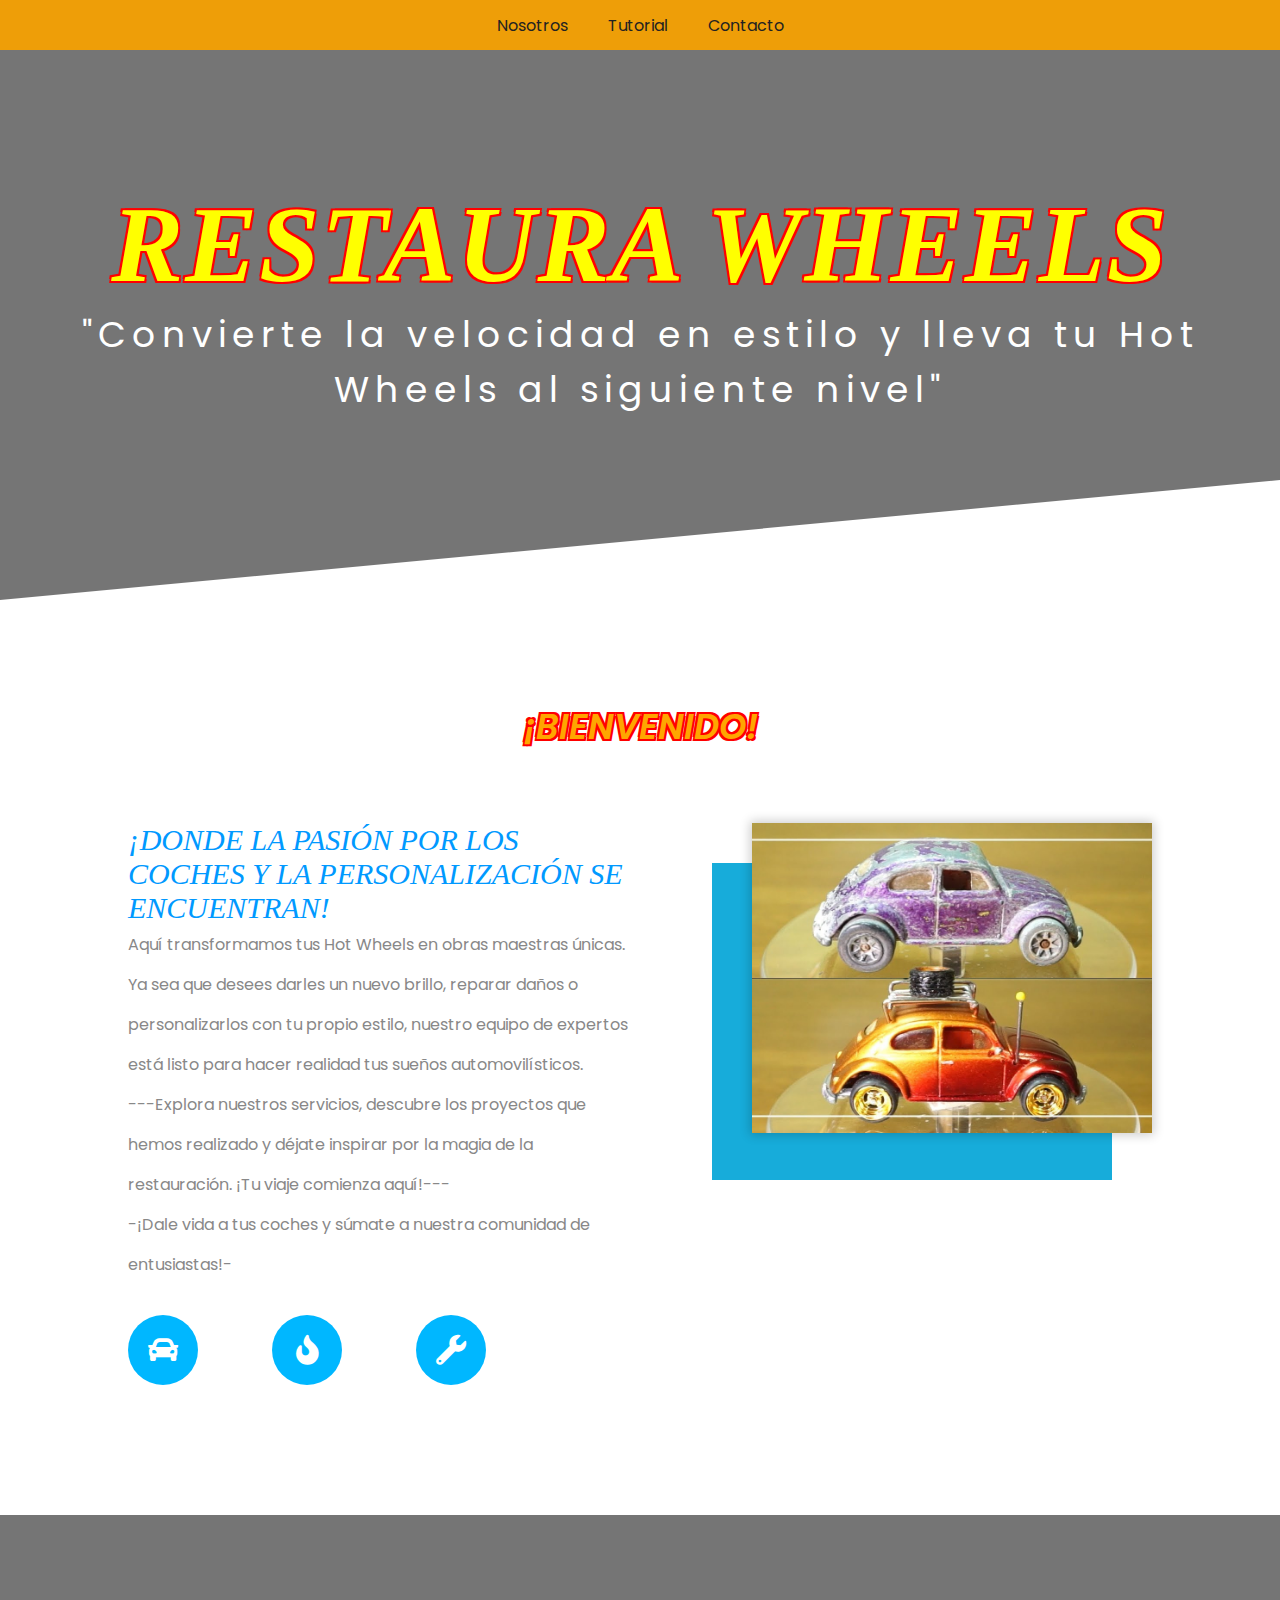
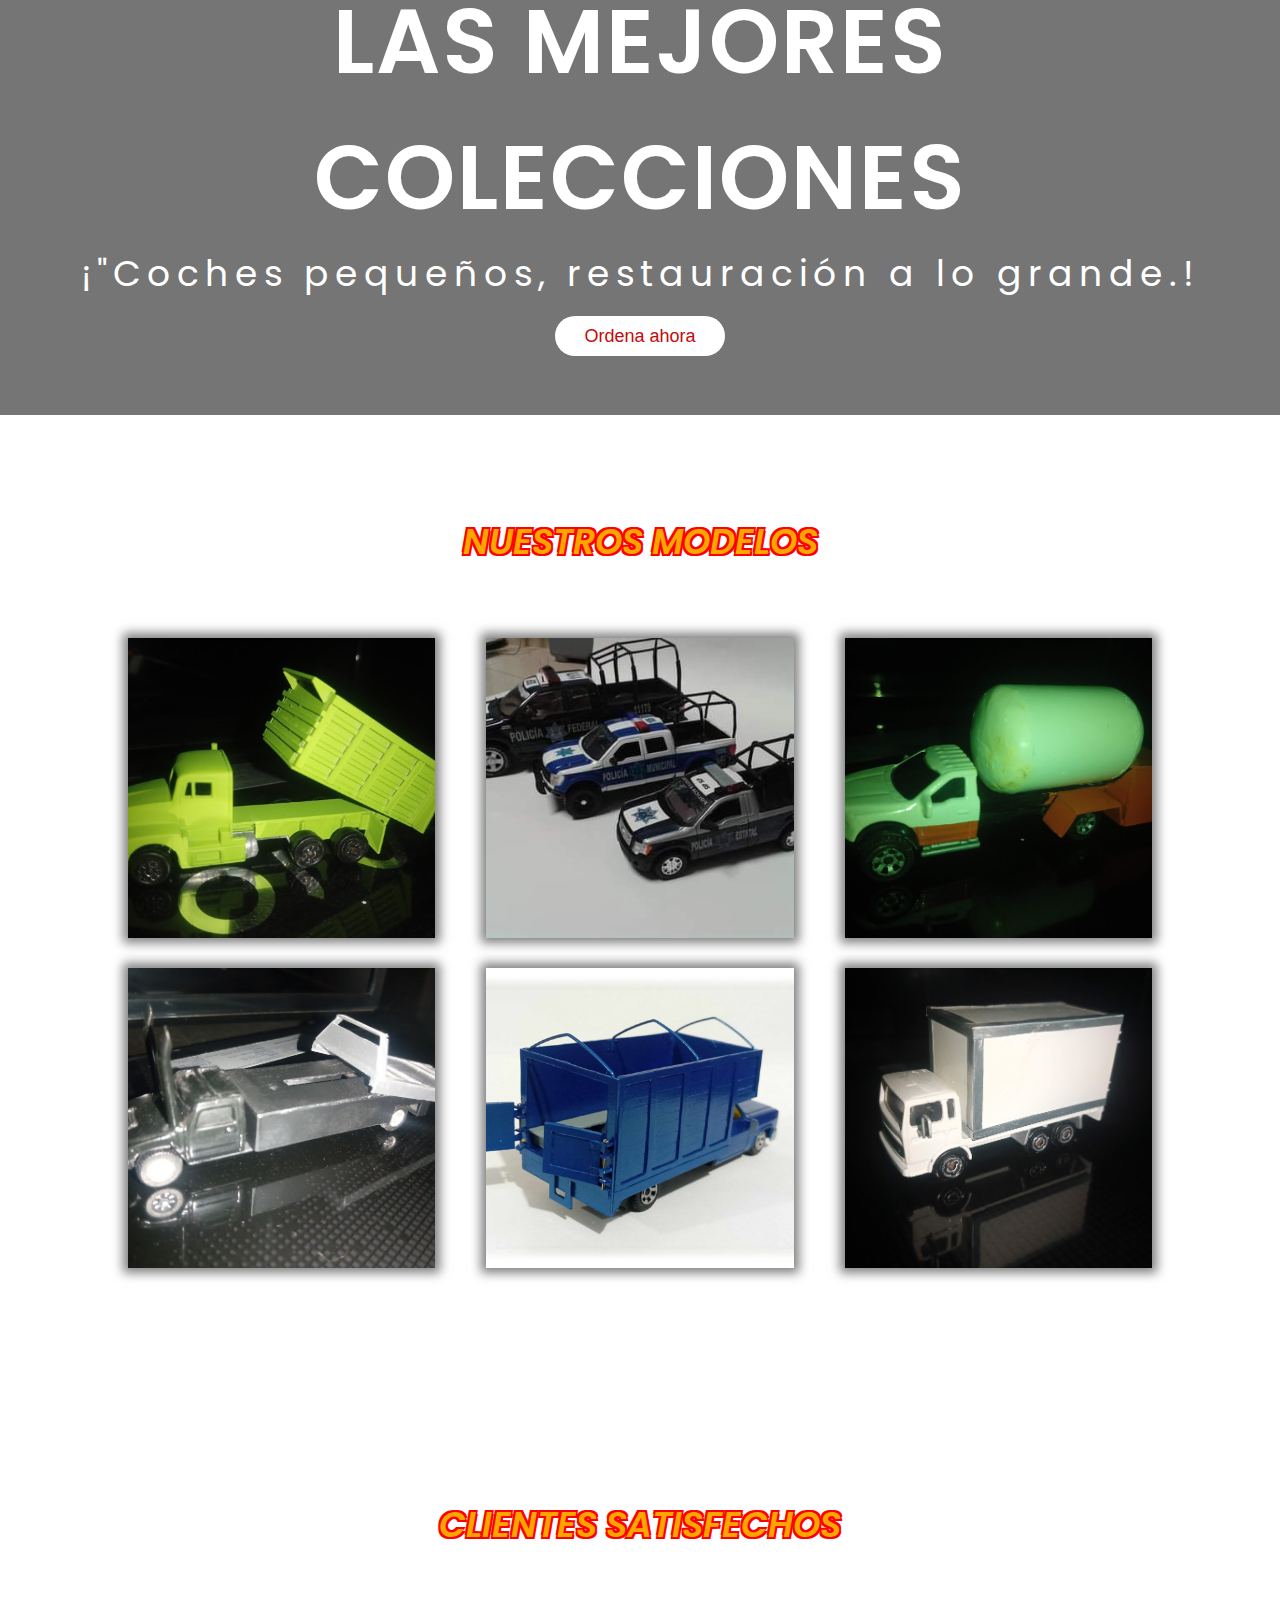
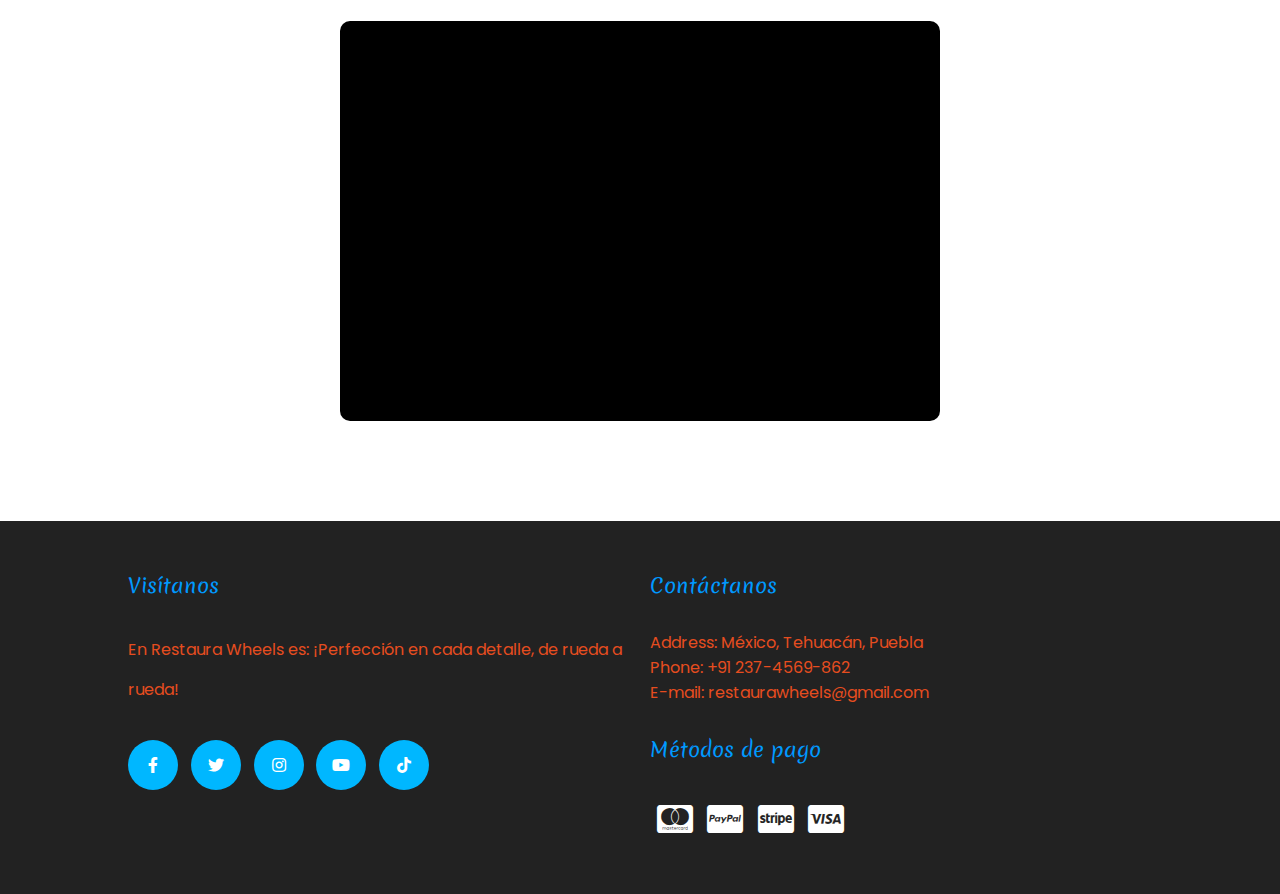
<file: index.html>
<!DOCTYPE html>
<html lang="en">
    <head>
        <meta charset="UTF-8">
        <meta http-equiv="X-UA-Compatible" content="IE=edge">
        <meta name="viewport" content="width=device-width, initial-scale=1.0">
        <title>Remodelaciones</title>
        <link rel="shortcut icon" href="img/icon.png" type="image/x-icon">
        <link rel="stylesheet" href="css/estilos.css">
        <link rel="stylesheet" href="fontawesome/css/all.min.css">
    </head>
    <body>

        <nav class="navbar">
           <a href="nosotros.html">Nosotros</a></li> 
           <a href="#">Tutorial</a></li>
           <a href="#">Contacto</a></li> 
        </nav>

        <header class="header">
                <h1 class="tprincipal">Restaura Wheels</h1>
                <h2 class="tsecundario">"Convierte la velocidad en estilo y lleva tu Hot Wheels al siguiente nivel"</h2>
        </header>

        <!--About-->
        <section class="about box-center">
            <h3 class="text-center">¡Bienvenido!</h3>

            <div class="about__container">
                <div class="content">
                    <h4><span class="text-primario">¡Donde la pasión por los coches y la personalización se encuentran!</span></h4>
                    <p class="text-solid4 line-space">
                        Aquí transformamos tus Hot Wheels en obras maestras únicas. Ya sea que desees darles 
                        un nuevo brillo, reparar daños o personalizarlos con tu propio estilo, nuestro equipo de 
                        expertos está listo para hacer realidad tus sueños automovilísticos.
                        <p class="text-solid4 line-space">    
                        ---Explora nuestros servicios, descubre los proyectos que hemos realizado y déjate inspirar 
                        por la magia de la restauración. ¡Tu viaje comienza aquí!---</p>
                        <p class="text-solid4 line-space">
                        -¡Dale vida a tus coches y súmate a nuestra comunidad de entusiastas!-</p>
                    </p>

                    <div class="icons marginy">
                        <a href="#"><span class="fas fa-car"></span></a>
                        <a href="#"><span class="fas fa-fire"></span></a>
                        <a href="#"><span class="fas fa-wrench"></span></a>
                        
                    </div> 
                </div>

                <div class="container_image">
                    <div class="image">
                        <img src="img/image2.jpg" alt="">
                    </div>
                </div>
            </div>
        </section>

        <!--Ofertas-->
        <section class="oferta">
                <h1>Las mejores colecciones</h1>
                <h2 class="tsecundario">¡"Coches pequeños, restauración a lo grande.!</h2>
                <button class="btn-white">Ordena ahora</button>
        </section>

        <!--Menu-->
        <section class="menu box-center">
            <h3 class="text-center">Nuestros modelos</h3>

            <div class="menu__container">
                <div class="card">
                    <div class="card-container">
                        <h5 class="card-title text-center">Carro de volteo</h5>
                        <a href="Carro de Volteo.html" class="btn-primary">Ver Detalles</a>
                    </div>
                </div>
                <div class="card">
                    <div class="card-container">
                        <h5 class="card-title text-center">Patrullas</h5>
                        <a href="Patrullas.html" class="btn-primary">Ver Detalles</a>
                    </div>
                </div>
                <div class="card">
                    <div class="card-container">
                        <h5 class="card-title text-center">Carro Gasero</h5>
                        <a href="Carro Gasero.html" class="btn-primary">Ver Detalles</a>
                    </div>
                </div>
                <div class="card">
                    <div class="card-container">
                        <h5 class="card-title text-center">Grua</h5>
                        <a href="Grua.html" class="btn-primary">Ver Detalles</a>
                    </div>
                </div>
                <div class="card">
                    <div class="card-container">
                        <h5 class="card-title text-center">Camioneta de peregrinaje</h5>
                        <a href="Camioneta de Peregrinaje.html" class="btn-primary">Ver Detalles</a>
                    </div>
                </div>
                <div class="card">
                    <div class="card-container">
                        <h5 class="card-title text-center">Camion de Carga</h5>
                        <a href="Carro de Carga.html" class="btn-primary">Ver Detalles</a>
                    </div>
                </div>
            </div>
        </section>
        <section class="galeria box-center">
            <h3 class="text-center">Clientes satisfechos</h3>
        
            <div class="carrusel">
                <div class="galeria__item"><img src="img/comen1.png" alt="Proyecto 1"></div>
                <div class="galeria__item"><img src="img/comen2.jpg" alt="Proyecto 2"></div>
                <div class="galeria__item"><img src="img/comen3.png" alt="Proyecto 3"></div>
                <div class="galeria__item"><img src="img/comen4.png" alt="Proyecto 4"></div>
                <div class="galeria__item"><img src="img/comen5.png" alt="Proyecto 5"></div>
                <div class="galeria__item"><img src="img/comen6.png" alt="Proyecto 6"></div>
            </div>
        </section>

        <!--Footer-->
        <footer class="footer bg-solid1">
            <div class="footer__container box-center">
                <div class="info">
                    <h5 class="text-lite text-primario margin-bottom">Visítanos</h5>
                    <p class="line-space">En Restaura Wheels es: ¡Perfección en cada detalle, de rueda a rueda!</p>
                    <div class="icons marginy">
                        <a href=""><span class="fab fa-facebook-f"></span></a>
                        <a href=""><span class="fab fa-twitter"></span></a>
                        <a href=""><span class="fab fa-instagram"></span></a>
                        <a href=""><span class="fab fa-youtube"></span></a>
                        <a href=""><span class="fab fa-tiktok"></span></a>
                    </div>
                </div>

                <div class="contact">
                    <h5 class="text-lite text-primario margin-bottom">Contáctanos</h5>
                    <p>Address: México, Tehuacán, Puebla</p>
                    <p>Phone: +91 237-4569-862</p>
                    <p>E-mail: restaurawheels@gmail.com</p>

                    <h5 class="text-lite text-primario marginy">Métodos de pago</h5>
                    <div class="icons">
                        <a href=""><span class="fab fa-cc-mastercard fa-2x"></span></a>
                        <a href=""><span class="fab fa-cc-paypal fa-2x"></span></a>
                        <a href=""><span class="fab fa-cc-stripe fa-2x"></span></a>
                        <a href=""><span class="fab fa-cc-visa fa-2x"></span></a>
                    </div>
                </div>
            </div>
        </footer>
    </body>
</html>
</file>
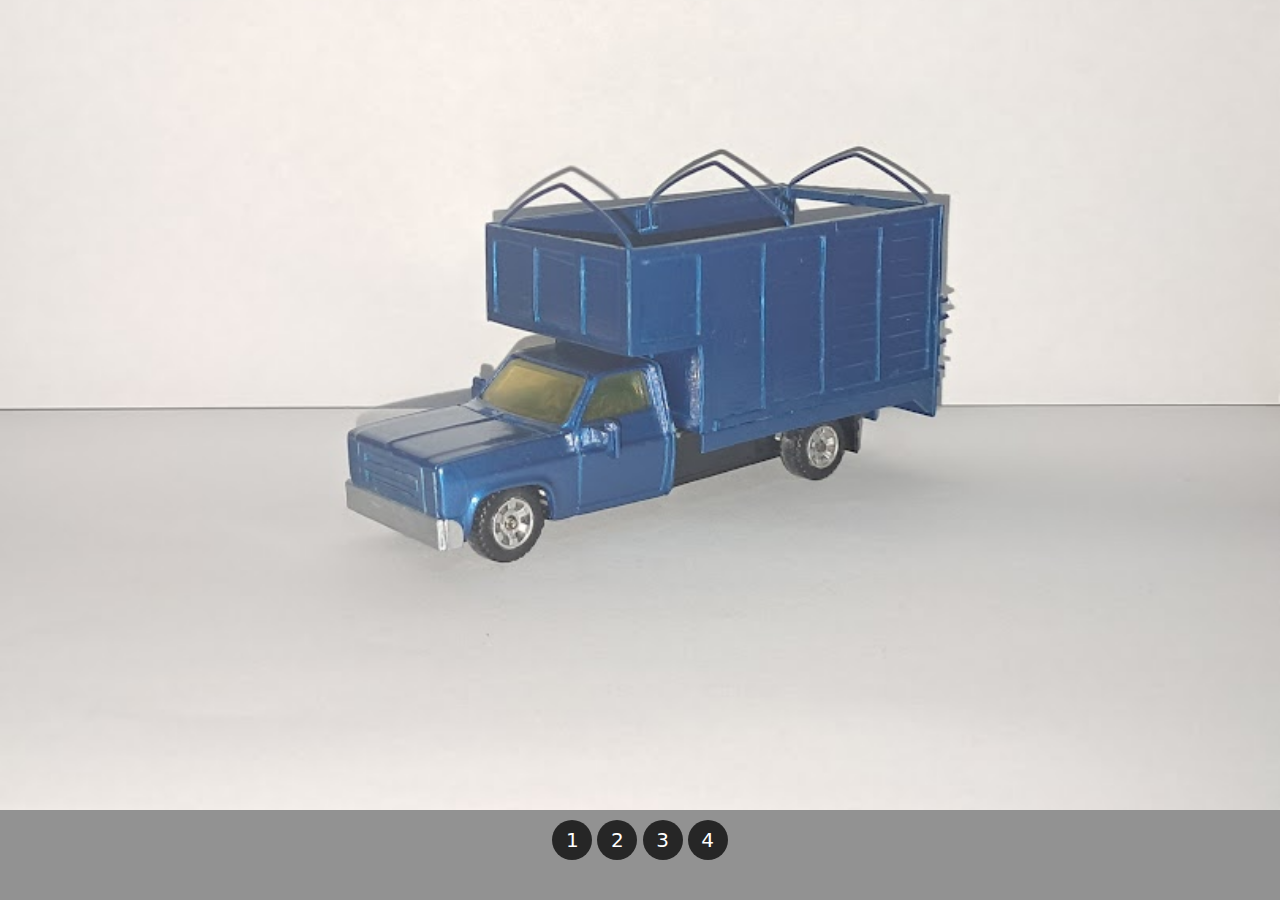
<file: Camioneta de Peregrinaje.html>
<html></html>
    <head>
        <title></title>
    </head>
    <style>
    *{
        margin: 0;
        padding: 0;
        box-sizing: border-box;
        font-family: system-ui, -apple-system, BlinkMacSystemFont, 'Segoe UI', Roboto, Oxygen, Ubuntu, Cantarell, 
        'Open Sans', 'Helvetica Neue', sans-serif;
    }
    body{
        background-color: #929292;
    }
    .container{
        position: relative;
        margin: 50px auto;
        background: #FFF;
        width: 1000px;
        height: 550px;
        padding: 10px;
    }
    ul, li{
        list-style: none;
    }
    .slider{
        position: relative;
        width: 100%;
        height: 90%;
    }
    .slider div{
        position: absolute;
        top: 0;
        left: 0;
        width: 100%;
        height: 100%;
        opacity: 0;
    }
    .slider div:first-child{
        opacity: 1;
    }
    .slider div:target{
        opacity: 1;
    }
    .slider div img{
        width: 100%;
        height: 100%;
        object-fit: cover;
    }
    .menu{
        text-align: center;
        margin: 10px;
    }
    .menu li{
        display: inline-block;
        text-align: center;
    }
    .menu li a{
        display: inline-block;
        width: 40px;
        height: 40px;
        text-decoration: none;
        line-height: 40px;
        background: #262626;
        color: #FFF;
        font-size: 20px;
        border-radius: 50%;
    }
</style>
    <body>
        <div class="slider">
            <div id="slider1">
                <img src="img/ne1.jpg">
            </div>
            <div id="slide2">
                <img src="img/ne2.jpg">
            </div>
            <div id="slide3">
                <img src="img/ne3.jpg" alt="">
            </div>
            <div id="slide4">
                <img src="img/ne4.jpg" alt="">
            </div>
        </div>
        <ul class="menu">
            <li>
                <a href="#slide1">1</a>
            </li>
            <li>
                <a href="#slide2">2</a>
            </li>
            <li>
                <a href="#slide3">3</a>
            </li>
            <li>
                <a href="#slide4">4</a>
            </li>
        </ul>
     </div>

    </body>
</html>
</file>
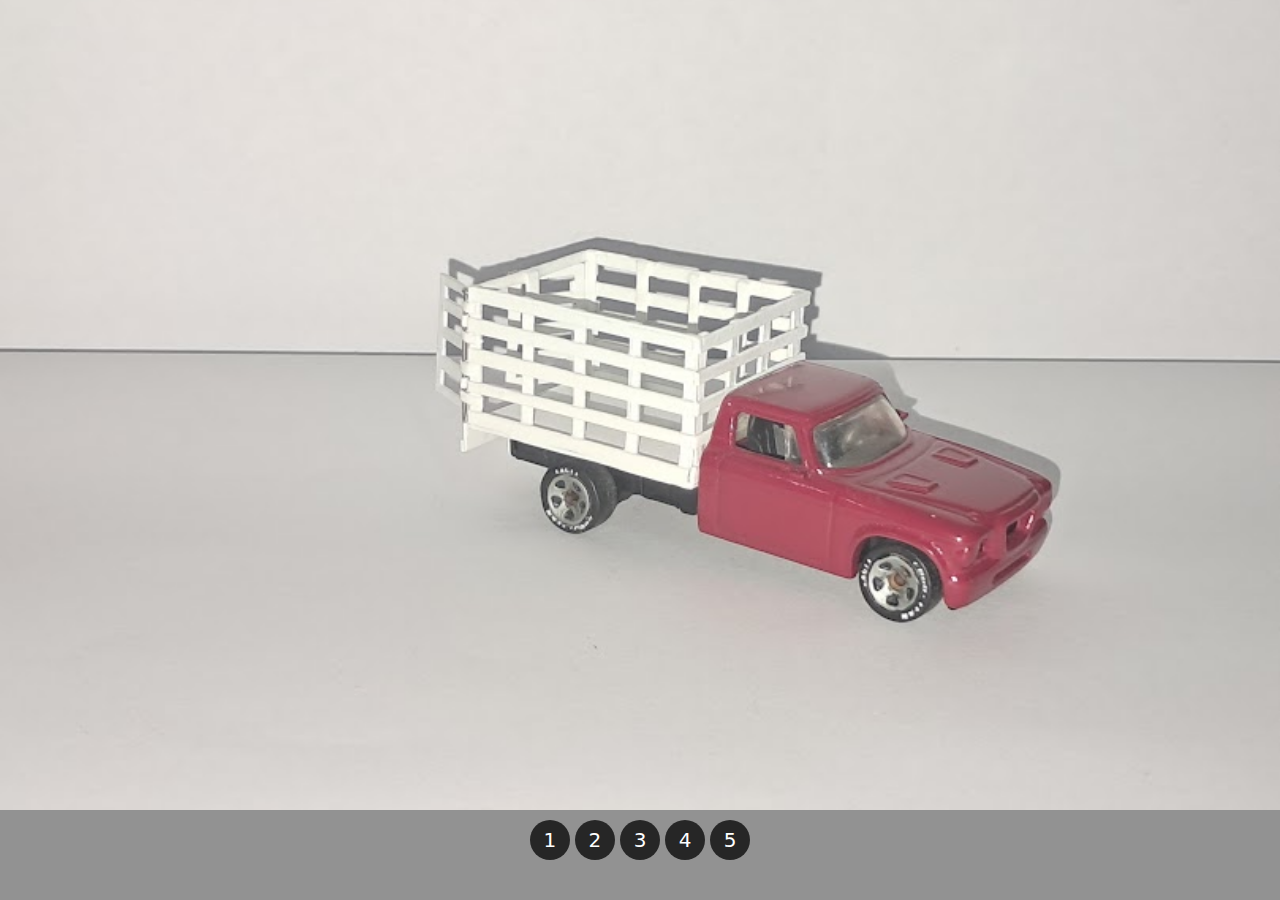
<file: Carro de Carga.html>
<html></html>
    <head>
        <title></title>
    </head>
    <style>
    *{
        margin: 0;
        padding: 0;
        box-sizing: border-box;
        font-family: system-ui, -apple-system, BlinkMacSystemFont, 'Segoe UI', Roboto, Oxygen, Ubuntu, Cantarell, 
        'Open Sans', 'Helvetica Neue', sans-serif;
    }
    body{
        background-color: #929292;
    }
    .container{
        position: relative;
        margin: 50px auto;
        background: #FFF;
        width: 1000px;
        height: 550px;
        padding: 10px;
    }
    ul, li{
        list-style: none;
    }
    .slider{
        position: relative;
        width: 100%;
        height: 90%;
    }
    .slider div{
        position: absolute;
        top: 0;
        left: 0;
        width: 100%;
        height: 100%;
        opacity: 0;
    }
    .slider div:first-child{
        opacity: 1;
    }
    .slider div:target{
        opacity: 1;
    }
    .slider div img{
        width: 100%;
        height: 100%;
        object-fit: cover;
    }
    .menu{
        text-align: center;
        margin: 10px;
    }
    .menu li{
        display: inline-block;
        text-align: center;
    }
    .menu li a{
        display: inline-block;
        width: 40px;
        height: 40px;
        text-decoration: none;
        line-height: 40px;
        background: #262626;
        color: #FFF;
        font-size: 20px;
        border-radius: 50%;
    }
</style>
    <body>
        <div class="slider">
            <div id="slider1">
                <img src="img/l1.jpg">
            </div>
            <div id="slide2">
                <img src="img/l2.jpg">
            </div>
            <div id="slide3">
                <img src="img/l3.jpg" alt="">
            </div>
            <div id="slide4">
                <img src="img/l4.jpg" alt="">
            </div>
            <div id="slide5">
                <img src="img/l5.jpg" alt="">
            </div>
        </div>
        <ul class="menu">
            <li>
                <a href="#slide1">1</a>
            </li>
            <li>
                <a href="#slide2">2</a>
            </li>
            <li>
                <a href="#slide3">3</a>
            </li>
            <li>
                <a href="#slide4">4</a>
            </li>
            <li>
                <a href="#slide5">5</a>
            </li>
        </ul>
     </div>

    </body>
</html>
</file>
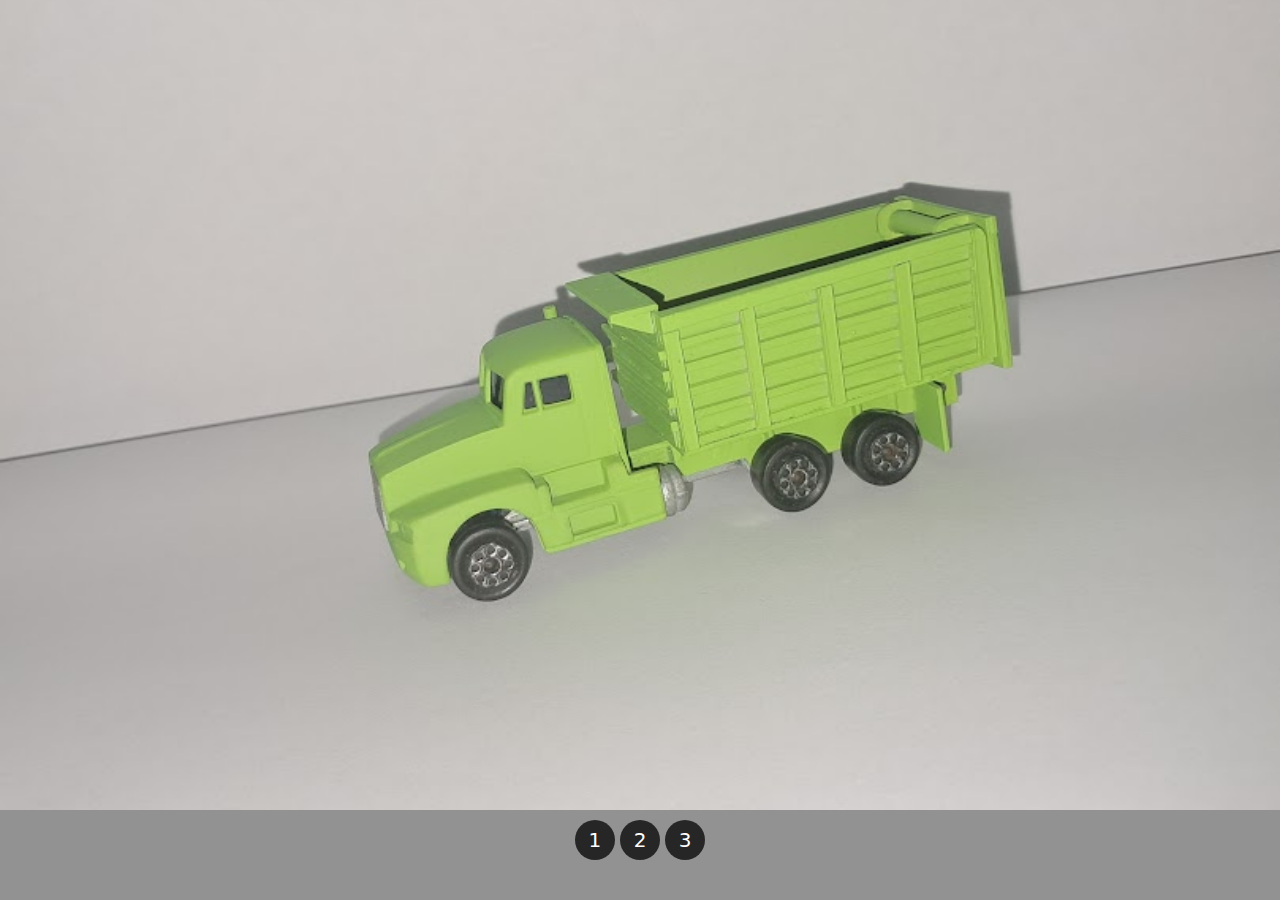
<file: Carro de Volteo.html>
<html></html>
    <head>
        <title></title>
    </head>
    <style>
    *{
        margin: 0;
        padding: 0;
        box-sizing: border-box;
        font-family: system-ui, -apple-system, BlinkMacSystemFont, 'Segoe UI', Roboto, Oxygen, Ubuntu, Cantarell, 
        'Open Sans', 'Helvetica Neue', sans-serif;
    }
    body{
        background-color: #929292;
    }
    .container{
        position: relative;
        margin: 50px auto;
        background: #FFF;
        width: 1000px;
        height: 550px;
        padding: 10px;
    }
    ul, li{
        list-style: none;
    }
    .slider{
        position: relative;
        width: 100%;
        height: 90%;
    }
    .slider div{
        position: absolute;
        top: 0;
        left: 0;
        width: 100%;
        height: 100%;
        opacity: 0;
    }
    .slider div:first-child{
        opacity: 1;
    }
    .slider div:target{
        opacity: 1;
    }
    .slider div img{
        width: 100%;
        height: 100%;
        object-fit: cover;
    }
    .menu{
        text-align: center;
        margin: 10px;
    }
    .menu li{
        display: inline-block;
        text-align: center;
    }
    .menu li a{
        display: inline-block;
        width: 40px;
        height: 40px;
        text-decoration: none;
        line-height: 40px;
        background: #262626;
        color: #FFF;
        font-size: 20px;
        border-radius: 50%;
    }
</style>
    <body>
        <div class="slider">
            <div id="slider1">
                <img src="img/imagene1.jpg">
            </div>
            <div id="slide2">
                <img src="img/imagene2.jpg">
            </div>
            <div id="slide3">
                <img src="img/imagene3.jpg">
            </div>

        </div>
        <ul class="menu">
            <li>
                <a href="#slide1">1</a>
            </li>
            <li>
                <a href="#slide2">2</a>
            </li>
            <li>
                <a href="#slide3">3</a>
            </li>

        </ul>
     </div>

    </body>
</html>
</file>
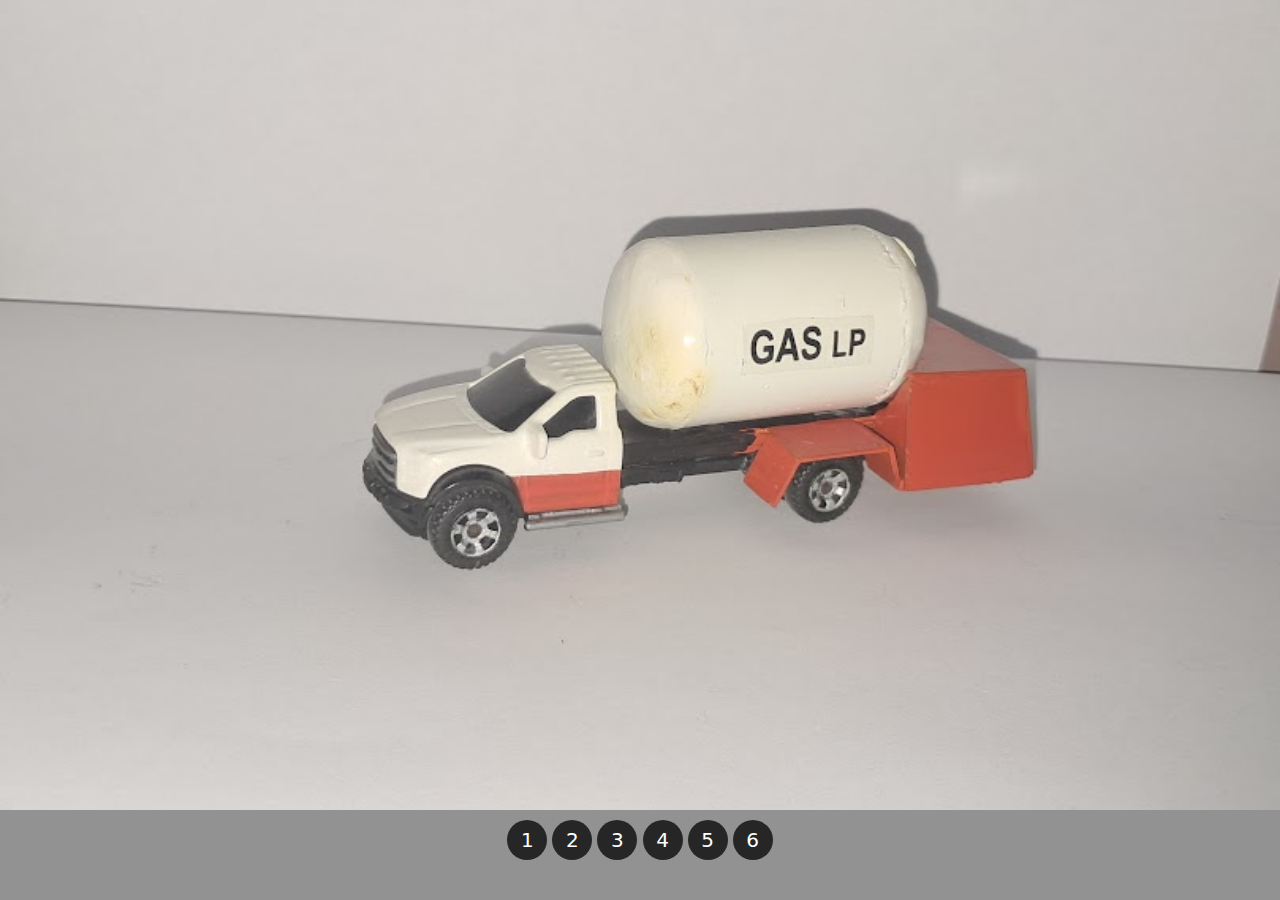
<file: Carro Gasero.html>
<html></html>
    <head>
        <title></title>
    </head>
    <style>
    *{
        margin: 0;
        padding: 0;
        box-sizing: border-box;
        font-family: system-ui, -apple-system, BlinkMacSystemFont, 'Segoe UI', Roboto, Oxygen, Ubuntu, Cantarell, 
        'Open Sans', 'Helvetica Neue', sans-serif;
    }
    body{
        background-color: #929292;
    }
    .container{
        position: relative;
        margin: 50px auto;
        background: #FFF;
        width: 1000px;
        height: 550px;
        padding: 10px;
    }
    ul, li{
        list-style: none;
    }
    .slider{
        position: relative;
        width: 100%;
        height: 90%;
    }
    .slider div{
        position: absolute;
        top: 0;
        left: 0;
        width: 100%;
        height: 100%;
        opacity: 0;
    }
    .slider div:first-child{
        opacity: 1;
    }
    .slider div:target{
        opacity: 1;
    }
    .slider div img{
        width: 100%;
        height: 100%;
        object-fit: cover;
    }
    .menu{
        text-align: center;
        margin: 10px;
    }
    .menu li{
        display: inline-block;
        text-align: center;
    }
    .menu li a{
        display: inline-block;
        width: 40px;
        height: 40px;
        text-decoration: none;
        line-height: 40px;
        background: #262626;
        color: #FFF;
        font-size: 20px;
        border-radius: 50%;
    }
</style>
    <body>
        <div class="slider">
            <div id="slider1">
                <img src="img/imagenes1.jpg">
            </div>
            <div id="slide2">
                <img src="img/imagenes2.jpg">
            </div>
            <div id="slide3">
                <img src="img/imagenes3.jpg" alt="">
            </div>
            <div id="slide4">
                <img src="img/imagenes4.jpg" alt="">
            </div>
            <div id="slide5">
                <img src="img/imagenes5.jpg" alt="">
            </div>
            <div id="slide6">
                <img src="img/imagenes6.jpg" alt="">
            </div>
        </div>
        <ul class="menu">
            <li>
                <a href="#slide1">1</a>
            </li>
            <li>
                <a href="#slide2">2</a>
            </li>
            <li>
                <a href="#slide3">3</a>
            </li>
            <li>
                <a href="#slide4">4</a>
            </li>
            <li>
                <a href="#slide5">5</a>
            </li>
            <li>
                <a href="#slide6">6</a>
            </li>
        </ul>
     </div>

    </body>
</html>
</file>
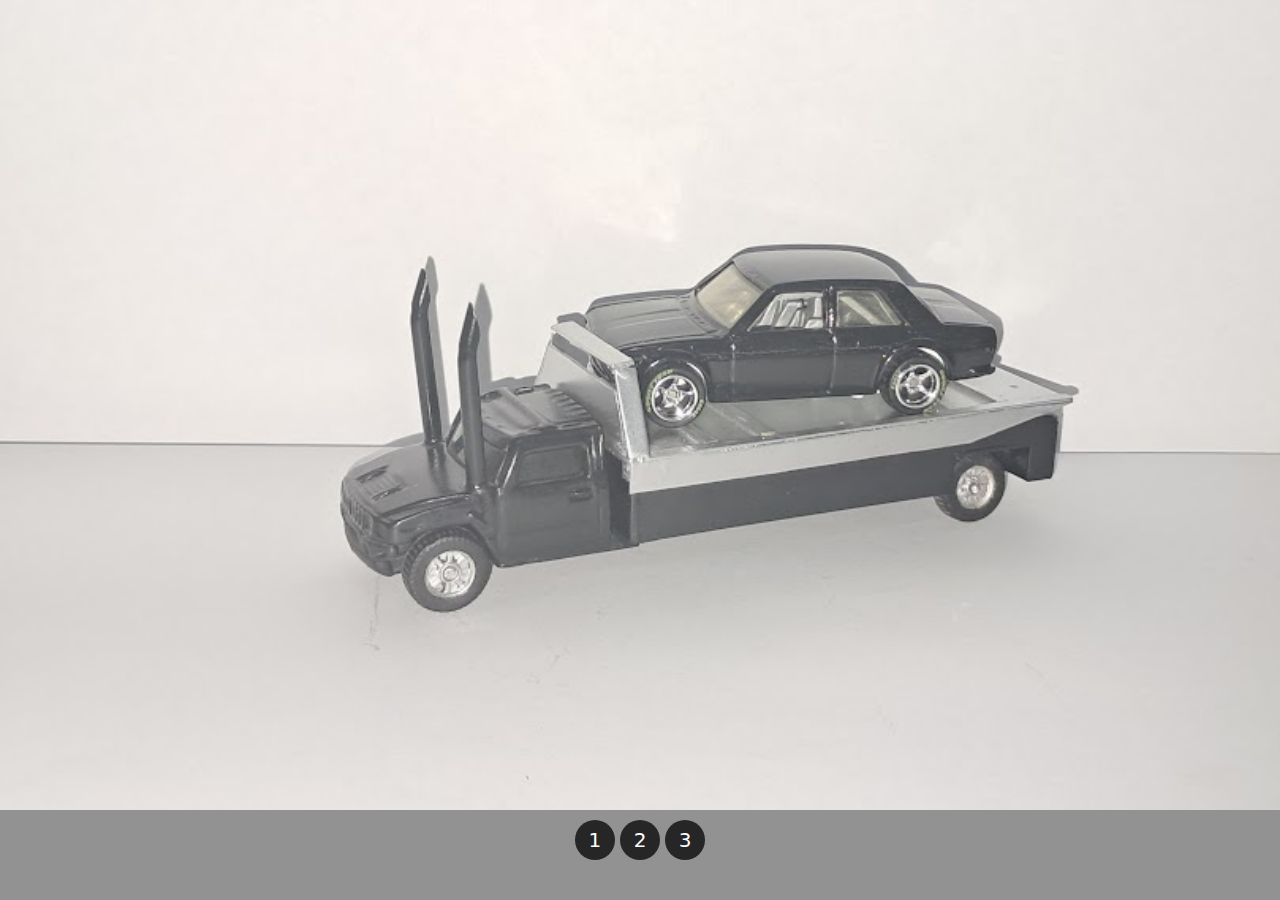
<file: Grua.html>
<html></html>
    <head>
        <title></title>
    </head>
    <style>
    *{
        margin: 0;
        padding: 0;
        box-sizing: border-box;
        font-family: system-ui, -apple-system, BlinkMacSystemFont, 'Segoe UI', Roboto, Oxygen, Ubuntu, Cantarell, 
        'Open Sans', 'Helvetica Neue', sans-serif;
    }
    body{
        background-color: #929292;
    }
    .container{
        position: relative;
        margin: 50px auto;
        background: #FFF;
        width: 1000px;
        height: 550px;
        padding: 10px;
    }
    ul, li{
        list-style: none;
    }
    .slider{
        position: relative;
        width: 100%;
        height: 90%;
    }
    .slider div{
        position: absolute;
        top: 0;
        left: 0;
        width: 100%;
        height: 100%;
        opacity: 0;
    }
    .slider div:first-child{
        opacity: 1;
    }
    .slider div:target{
        opacity: 1;
    }
    .slider div img{
        width: 100%;
        height: 100%;
        object-fit: cover;
    }
    .menu{
        text-align: center;
        margin: 10px;
    }
    .menu li{
        display: inline-block;
        text-align: center;
    }
    .menu li a{
        display: inline-block;
        width: 40px;
        height: 40px;
        text-decoration: none;
        line-height: 40px;
        background: #262626;
        color: #FFF;
        font-size: 20px;
        border-radius: 50%;
    }
</style>
    <body>
        <div class="slider">
            <div id="slider1">
                <img src="img/nes1.jpg">
            </div>
            <div id="slide2">
                <img src="img/nes2.jpg">
            </div>
            <div id="slide3">
                <img src="img/nes3.jpg">
            </div>
        </div>
        <ul class="menu">
            <li>
                <a href="#slide1">1</a>
            </li>
            <li>
                <a href="#slide2">2</a>
            </li>
            <li>
                <a href="#slide3">3</a>
            </li>
        </ul>
     </div>

    </body>
</html>
</file>
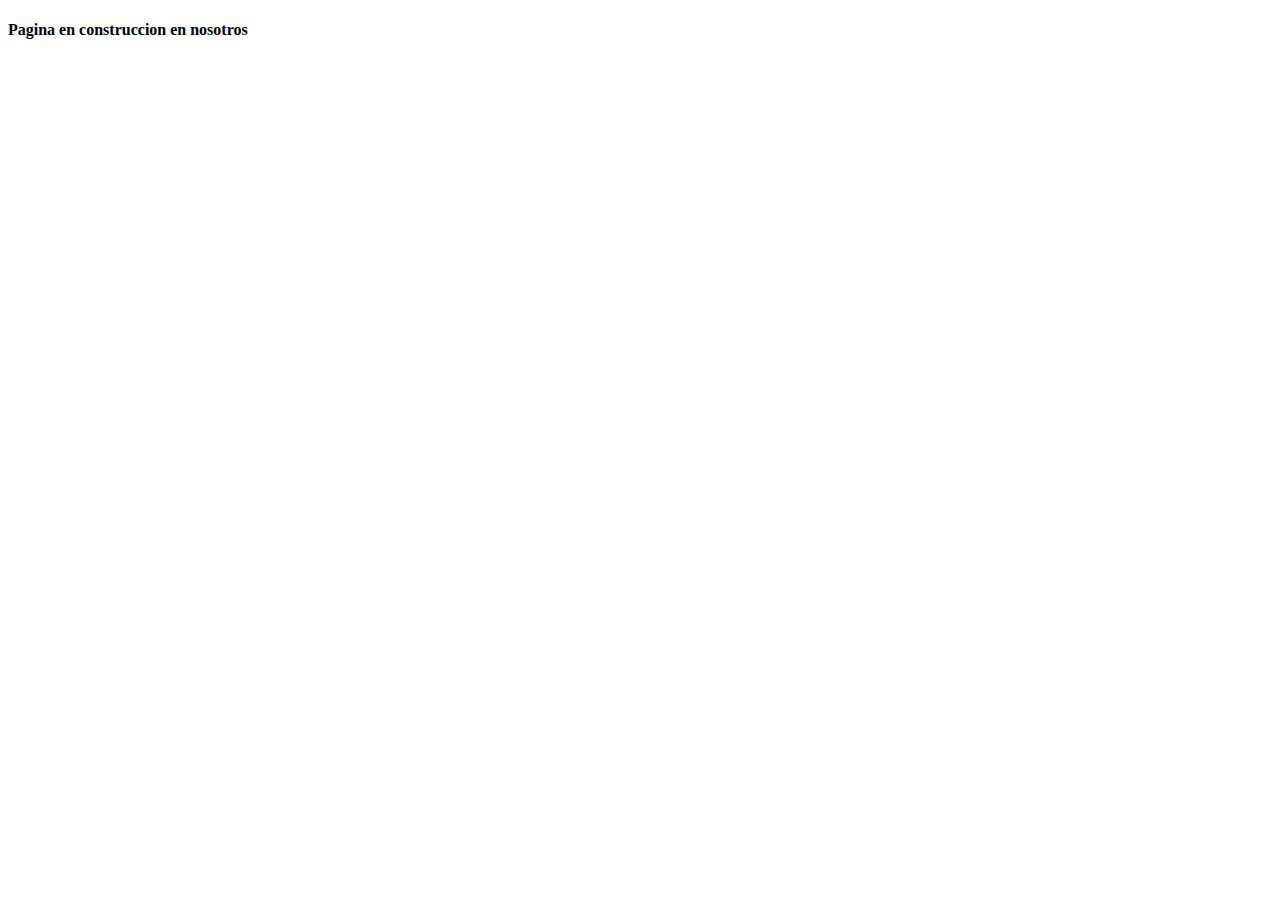
<file: nosotros.html>
<!DOCTYPE html>
<html lang="en">
    <head>
    <meta charset="UTF-8"/>
    <meta name="viewport" content="width=device-width, initial-scale=1.0"/>
    <title>Document</title>
    </head>
    <body>
        <h4>Pagina en construccion en nosotros</h4>
    </body>
</html>
</file>
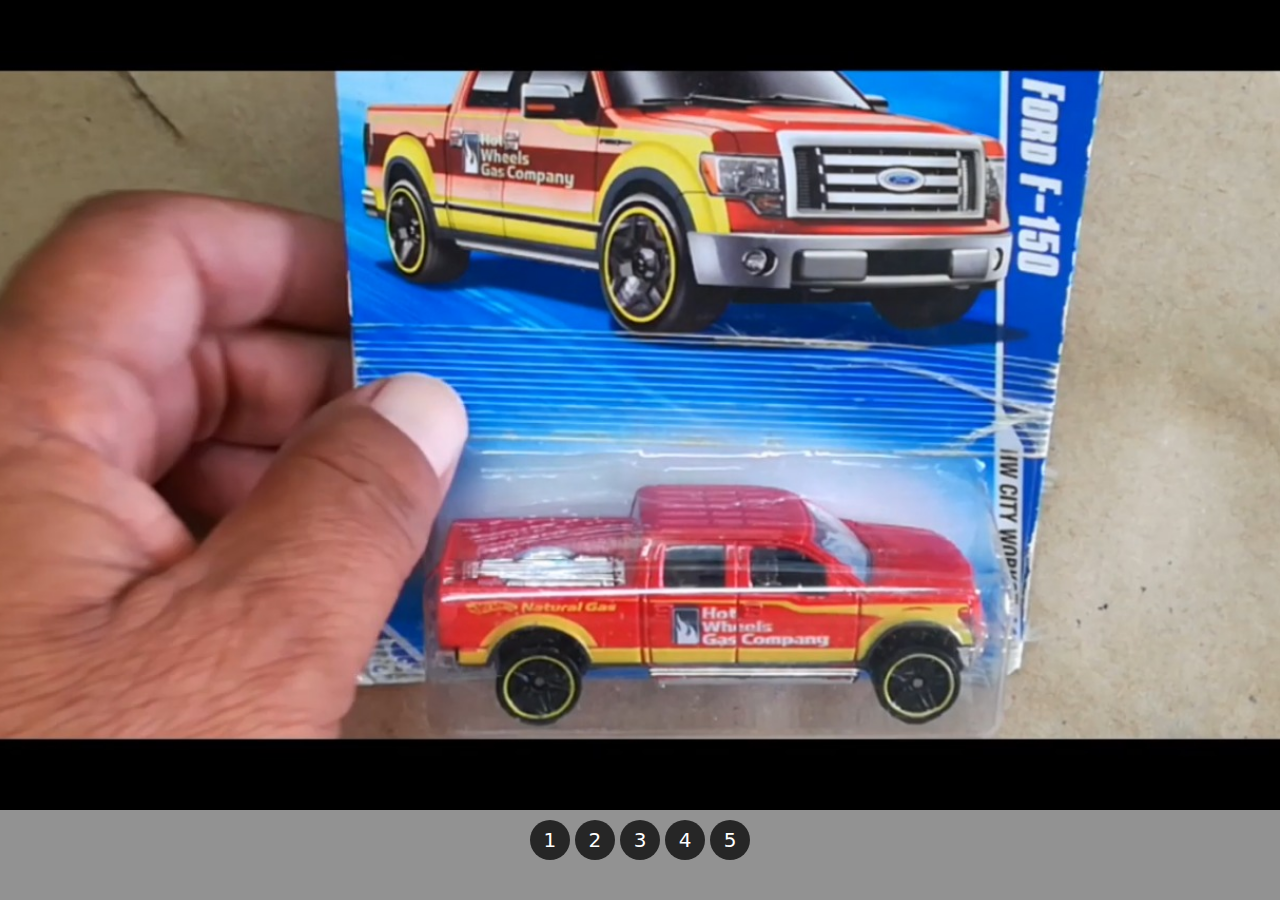
<file: Patrullas.html>
<html></html>
    <head>
        <title></title>
    </head>
    <style>
    *{
        margin: 0;
        padding: 0;
        box-sizing: border-box;
        font-family: system-ui, -apple-system, BlinkMacSystemFont, 'Segoe UI', Roboto, Oxygen, Ubuntu, Cantarell, 
        'Open Sans', 'Helvetica Neue', sans-serif;
    }
    body{
        background-color: #929292;
    }
    .container{
        position: relative;
        margin: 50px auto;
        background: #FFF;
        width: 1000px;
        height: 550px;
        padding: 10px;
    }
    ul, li{
        list-style: none;
    }
    .slider{
        position: relative;
        width: 100%;
        height: 90%;
    }
    .slider div{
        position: absolute;
        top: 0;
        left: 0;
        width: 100%;
        height: 100%;
        opacity: 0;
    }
    .slider div:first-child{
        opacity: 1;
    }
    .slider div:target{
        opacity: 1;
    }
    .slider div img{
        width: 100%;
        height: 100%;
        object-fit: cover;
    }
    .menu{
        text-align: center;
        margin: 10px;
    }
    .menu li{
        display: inline-block;
        text-align: center;
    }
    .menu li a{
        display: inline-block;
        width: 40px;
        height: 40px;
        text-decoration: none;
        line-height: 40px;
        background: #262626;
        color: #FFF;
        font-size: 20px;
        border-radius: 50%;
    }
</style>
    <body>
        <div class="slider">
            <div id="slider1">
                <img src="img/im1.jpeg">
            </div>
            <div id="slide2">
                <img src="img/im2.jpeg">
            </div>
            <div id="slide3">
                <img src="img/im3.jpeg" alt="">
            </div>
            <div id="slide4">
                <img src="img/im4.jpg" alt="">
            </div>
            <div id="slide5">
                <img src="img/im5.jpg" alt="">
            </div>
        </div>
        <ul class="menu">
            <li>
                <a href="#slide1">1</a>
            </li>
            <li>
                <a href="#slide2">2</a>
            </li>
            <li>
                <a href="#slide3">3</a>
            </li>
            <li>
                <a href="#slide4">4</a>
            </li>
            <li>
                <a href="#slide5">5</a>
            </li>
        </ul>
     </div>

    </body>
</html>
</file>
<file: css/estilos.css>
@import url(https://fonts.googleapis.com/css?family=Poppins:100,100italic,200,200italic,300,300italic,regular,italic,500,500italic,600,600italic,700,700italic,800,800italic,900,900italic);
@import url(https://fonts.googleapis.com/css?family=Merienda:regular,700);

*{
    margin: 0;
    padding: 0;
    box-sizing: border-box;
}

body {
    font-family: "Poppins", sans-serif;
}

a{
    text-decoration: none;
}

header, section{
    padding: 100px 0;
}

.box-center{
    width: 80%;
    margin: auto;
}

h1.tprincipal{
    font-family: "Berlin Sans FB";
    color: yellow;
    font-size: 12vmin;
    font-weight: 600;
    font-style: italic;
    text-shadow: -2px -2px 0 red, 2px -2px 0 red, -2px 2px 0 red, 2px 2px 0 red;
}

h1{
    color: #FFF;
    font-size: 10vmin;
    font-weight: 600;
    letter-spacing: 2px;
    text-transform: uppercase;
    text-align: center;
}

h2.tsecundario{
    font-size: 4vmin;
    text-align: center;
    color:#FFF;
    letter-spacing: 6px;
    font-weight: 400;
}

h3{
    margin-bottom: 70px;
    text-transform: uppercase;
    font-style: italic;
    font-size: 35px;
    color:orange;
    font-weight: 600;
    text-shadow: -2px -2px 0 red, 2px -2px 0 red, -2px 2px 0 red, 2px 2px 0 red;
    
}

h4{
    font-family: "Berlin Sans FB";
    color: yellow;
    font-weight: 400;
    font-size: 30px;
    font-style: italic;
    text-transform: uppercase;
    
}


h5{
    font-size: 20px;
    font-weight: 400;
}

.text-solid1{
    color: #222222;
}

.text-solid2{
    color: #444444;
}

.text-solid3{
    color: #666666;
}

.text-solid4{
    color: #888888;
}

.text-solid5{
    color: #aaaaaa;
}

.text-solid6{
    color: #cccccc;
}

.text-solid7{
    color: #eeeeee;
}

.text-solid8{
    color: white;
}

.bg-solid1{
    background: #222222;
}

.bg-solid2{
    background: #444444;
}

.bg-solid3{
    background: #666666;
}

.bg-solid4{
    background: #888888;
}

.bg-solid5{
    background: #aaaaaa;
}

.bg-solid6{
    background: #cccccc;
}

.bg-solid7{
    background: #cccccc;
}

.bg-solid8{
    background: white;
}

.text-primario{
    color: #0099ff;
}

.bg-primario{
    background: #ff0000;
}

.text-center{
    text-align: center;
}
.text-lite{
    font-family: "Merienda";
}

.border{
    border: 1px solid #ffffff;
}

.rounded{
    border-radius: 5px;
}

.rounded-semi{
    border-radius: 20px;
}

.rounded-full{
    border-radius: 50%;
}

.line-space{
    line-height: 40px;
}

.margin-bottom{
    margin-bottom: 30px;
}

.margin-top{
    margin-top: 30px;
}

.marginy{
    margin: 30px 0;
}

.marginx{
    margin: 0 30px;
}

@media screen and (max-width: 1100px){
    .about__container .content {
        order: 1;
        flex: 0 0 100% !important;
        margin: 50px 0;
    }

    .about__container .container_image{
        order: 0;
        flex: 0 0 100% !important;
        margin: 50px 0;
    }

    .icons{
        width: 100% !important;
    }
}

@media screen and (max-width: 790px){
    .card{
        width: 45% !important;
    }
}

@media screen and (max-width: 550px){
    .card{
        width: 100% !important;
    }
    .footer__container{
        grid-template-columns: 1fr !important;
    }
}

.overlay, .header::before, .oferta::before{
    content: '';
    position: absolute;
    top: 0;
    left: 0;
    width: 100%;
    height: 100%;
    background: rgba(0, 0, 0, 0.541); 
}

.icons{
    display: flex;
    justify-content: space-between;
    align-items: center;
    flex-flow: row nowrap;
}

.icons a{
    display: flex;
    justify-content: center;
    align-items: center;
    flex-flow: row nowrap;
    background: #00b7ff;
    border-radius: 50%;
    color: #FFF;
    transition: all .5s;
}

.icons a:hover{
    background: #006f7e;
}

.btn, .btn-white, .btn-primary{
    width: 170px;
    height: 40px;
    border: none;
    border-radius: 20px;
    padding: 10px 25px;
    margin-top: 15px;
    font-size: 18px;
    font-weight: 500;
    cursor: pointer;
    transition: all .5s;
}

.btn-white{
    background: #FFF;
    color: #c40b0b;
}

.btn-white:hover{
    background: #0081cc;
    color:#FFF;
}

.btn-primary{
    background: #FF7B00;
    color:#FFF;
}

.btn-primary:hover{
    transform: scale(1.1);
}

.card{
    width: 30%;
    height: 300px;
    box-shadow: 0 0 10px 5px rgba(0, 0, 0, 0.5);
    margin-bottom: 30px;
    background-size: cover !important;
    background-position: center !important;
    cursor: default;
}

.card-container{
    display: flex;
    justify-content: center;
    align-items: center;
    flex-flow: column nowrap;
    width: 100%;
    height: 100%;
    background: rgba(255, 255, 255, 0.7);
    opacity: 0;
    transition: all .5s;
}

.card-container .card-title{
    font-size: 40px;
    font-weight: 400;
    padding: 10px 0 0 0;
    color: #222;
}

.card:hover .card-container{
    opacity: 1;
}

.card:nth-child(1){
    background: url(../img/ima21.jpg);
}

.card:nth-child(2){
    background: url(../img/ima22.jpg);
}

.card:nth-child(3){
    background: url(../img/ima23.jpg);
}

.card:nth-child(4){
    background: url(../img/ima24.jpg);
}

.card:nth-child(5){
    background: url(../img/ima25.png);
}

.card:nth-child(6){
    background: url(../img/ima26.jpg);
}

nav {
    position: absolute;
    top: 0;
    z-index: 1;
    width: 100%;
    height: 50px;
    background: rgba(243, 159, 3, 0.959);
    display: flex;
    justify-content: center;
    align-items: center;
    flex-flow: row wrap;
}

nav a{
    color:#222;
    padding: 0 20px;
    transition: all .3s;
}

nav a:hover{
    color: #ff0000bb;
}

.header {
    position: relative;
    display: flex;
    justify-content: center;
    align-items: center;
    flex-flow: column nowrap;
    width: 100%;
    height: 600px;
    background-size: cover;
    background-position: bottom;
    clip-path: polygon(0 0, 100% 0, 100% 80%, 0% 100%);
    animation: backgroundChange 15s infinite;
}

@keyframes backgroundChange {
    0% {
        background-image: url('../img/image11.jpg');
    }
    33% {
        background-image: url('../img/image12.jpg');
    }
    66% {
        background-image: url('../img/image13.jpg');
    }
    100% {
        background-image: url('../img/image14.jpg');
    }
}

.header * {
    position: relative;
}

.about__container{
    display: flex;
    justify-content: space-between;
    align-items: flex-start;
    flex-flow: row wrap;
}

.about__container .content{
    flex: 0 0 50%;
}

.about__container .content .icons{
    width: 70%;
    font-size: 30px;
}

.about__container .content .icons a{
    width: 70px;
    height: 70px;
}

.about__container .container_image{
    position: relative;
    flex: 0 0 400px;
}

.about__container .container_image::before{
    content: '';
    position: absolute;
    top: 40px;
    left: -40px;
    width: 100%;
    height: 100%;
    background: #17acda;
    z-index: -1;
}

.about__container .container_image img{
    width: 100%;
    height: 310px;
    object-fit: cover;
    box-shadow: 0 0 10px 2px rgba(0, 0, 0, 0.2);
    transition: all .5s;
}

.about__container .container_image img:hover{
    transform: scale(1.1);
}


.oferta{
    position: relative;
    display: flex;
    justify-content: center;
    align-items: center;
    flex-flow: column nowrap;
    width: 100%;
    height: 500px;
    background: url(../img/ima2.jpg);
    background-size: cover;
    background-attachment: fixed;
    background-position: center;
}

.oferta *{
    position: relative;
}

.menu__container{
    display: flex;
    justify-content: space-between;
    align-items: center;
    flex-flow: row wrap;
}

.footer__container{
    display: grid;
    grid-template-columns: 1fr 1fr;
    grid-template-rows: auto;
    gap: 20px;
    padding: 50px 0;
    color: #e64d1f;
}

.footer__container .info .icons{
    width: 60%;
}

.footer__container .info .icons a{
    width: 50px;
    height: 50px;
} 

.footer__container .contact .icons{
    width: 40%;
}

.footer__container .contact .icons a{
    width: 50px;
    height: 50px;
}

.footer__container .contact .icons a{
    background: transparent;
}

.footer__container .contact .icons a:hover{
    background: transparent;
}

.carrusel {
    position: relative;
    width: 100%;
    max-width: 600px;
    height: 400px; /* Ajusta esta altura según tus necesidades */
    overflow: hidden;
    margin: auto;
    border-radius: 10px;
    background-color: #000;
}

.carrusel .galeria__item {
    position: absolute;
    width: 100%;
    height: 100%;
    opacity: 0;
    transition: opacity 5s ease-in-out; /* Transición más lenta para suavidad */
}

.carrusel .galeria__item img {
    width: 100%;
    height: 100%;
    object-fit: contain; /* Para ver la imagen completa */
    border-radius: 10px;
    background-color: #000;
}

@keyframes slider {
    0% { opacity: 1; }
    20% { opacity: 1; }
    30% { opacity: 0; } /* Desvanecimiento suave al 30% */
    100% { opacity: 0; }
}

/* Aplicar animación a cada imagen con distintos tiempos */
.carrusel .galeria__item:nth-child(1) { animation: slider 18s infinite; }
.carrusel .galeria__item:nth-child(2) { animation: slider 18s infinite 3s; }
.carrusel .galeria__item:nth-child(3) { animation: slider 18s infinite 6s; }
.carrusel .galeria__item:nth-child(4) { animation: slider 18s infinite 9s; }
.carrusel .galeria__item:nth-child(5) { animation: slider 18s infinite 12s; }
.carrusel .galeria__item:nth-child(6) { animation: slider 18s infinite 15s; }
</file>
